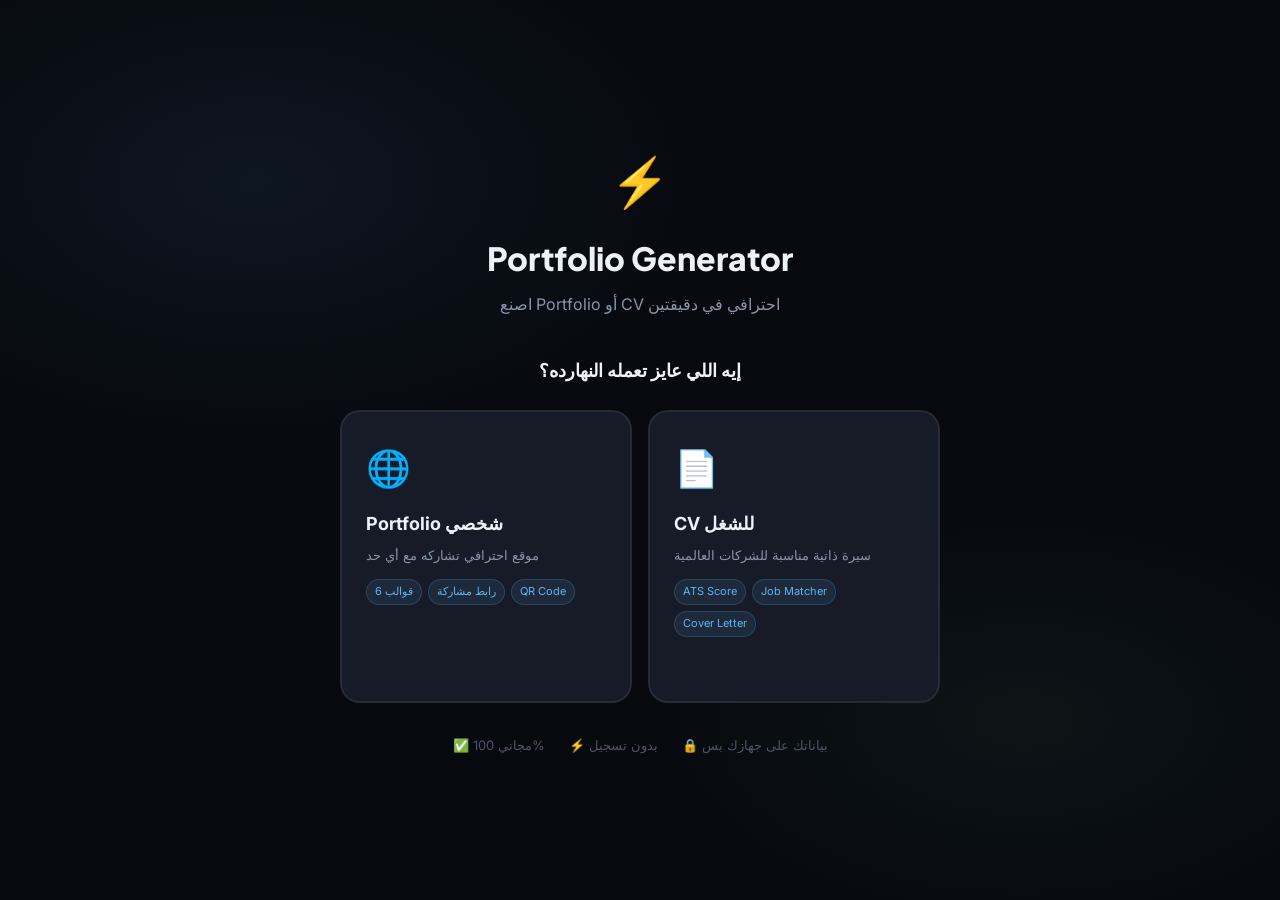
<file: index.html>
<!DOCTYPE html>
<html lang="en">
<head>
  <meta charset="UTF-8" />
  <meta name="viewport" content="width=device-width, initial-scale=1.0" />

  <!-- SEO -->
  <title>Portfolio Generator — اصنع Portfolio احترافي في دقيقتين</title>
  <meta name="description"
    content="أداة مجانية لإنشاء Portfolio و CV احترافي بالذكاء الاصطناعي. اختر من 6 قوالب، صدّر PDF، واحصل على ATS Score." />
  <meta name="keywords"
    content="portfolio generator, CV builder, resume, ذكاء اصطناعي, سيرة ذاتية" />
  <meta name="author" content="Portfolio Generator" />

  <!-- Open Graph (for WhatsApp / Facebook sharing) -->
  <meta property="og:title" content="Portfolio Generator" />
  <meta property="og:description" content="اصنع Portfolio احترافي في دقيقتين" />
  <meta property="og:type" content="website" />
  <meta property="og:url" content="https://yourusername.github.io/portfolio-generator" />
  <meta property="og:image" content="https://yourusername.github.io/portfolio-generator/preview.png" />

  <!-- Twitter Card -->
  <meta name="twitter:card" content="summary_large_image" />
  <meta name="twitter:title" content="Portfolio Generator" />
  <meta name="twitter:description" content="اصنع Portfolio احترافي في دقيقتين" />

  <!-- Favicon -->
  <link rel="icon" href="favicon.ico" />
  <link rel="apple-touch-icon" href="apple-touch-icon.png" />

  <!-- Fonts -->
  <link rel="preconnect" href="https://fonts.googleapis.com" />
  <link rel="preconnect" href="https://fonts.gstatic.com" crossorigin />
  <link href="https://fonts.googleapis.com/css2?family=Plus+Jakarta+Sans:wght@400;500;600;700;800&family=Inter:wght@300;400;500;700&family=Outfit:wght@300;400;600;800&family=Playfair+Display:wght@400;700;900&family=Syne:wght@400;700;800&family=Lora:ital,wght@0,400;0,700;1,400&family=JetBrains+Mono:wght@400;700&family=Lexend:wght@300;400;600&family=Montserrat:wght@300;400;700;900&family=Poppins:wght@300;400;600;800&display=swap" rel="stylesheet" />
  <link rel="stylesheet" href="style.css">
</head>
<body>

  <!-- App Loader -->
  <div id="appLoader" class="app-loader">
    <div class="loader-content">
      <div class="loader-spinner"></div>
      <p class="loader-text">جاري التحميل...</p>
    </div>
  </div>

  <!-- =================== ONBOARDING SCREEN =================== -->
  <div id="onboardingScreen" class="onboarding-screen" style="display:none">
    <div class="ob-bg-decoration"></div>
    <div class="ob-header">
      <div class="ob-logo">⚡</div>
      <h1 class="ob-title">Portfolio Generator</h1>
      <p class="ob-subtitle">اصنع Portfolio أو CV احترافي في دقيقتين</p>
    </div>
    <div class="ob-question">إيه اللي عايز تعمله النهارده؟</div>
    <div class="ob-cards">
      <div class="ob-card" onclick="startOnboarding('portfolio')">
        <div class="ob-card-icon">🌐</div>
        <div class="ob-card-title">Portfolio شخصي</div>
        <div class="ob-card-desc">موقع احترافي تشاركه مع أي حد</div>
        <div class="ob-card-tags"><span>6 قوالب</span><span>رابط مشاركة</span><span>QR Code</span></div>
        <div class="ob-card-arrow">ابدأ ←</div>
      </div>
      <div class="ob-card" onclick="startOnboarding('cv')">
        <div class="ob-card-icon">📄</div>
        <div class="ob-card-title">CV للشغل</div>
        <div class="ob-card-desc">سيرة ذاتية مناسبة للشركات العالمية</div>
        <div class="ob-card-tags"><span>ATS Score</span><span>Job Matcher</span><span>Cover Letter</span></div>
        <div class="ob-card-arrow">ابدأ ←</div>
      </div>
    </div>
    <div class="ob-proof">
      <span>✅ مجاني 100%</span>
      <span>⚡ بدون تسجيل</span>
      <span>🔒 بياناتك على جهازك بس</span>
    </div>
  </div>

  <!-- =================== MAIN APP =================== -->
  <div id="mainApp">

  <header class="app-header">
    <div class="header-content">
      <div class="header-logo">
        <h1><span>⚡</span> Portfolio Generator</h1>
        <p>Fill in your details. Pick a template. Download your portfolio.</p>
      </div>
      <button class="theme-toggle" id="themeToggle" onclick="toggleTheme()" aria-label="Toggle theme">
        <span class="theme-icon">🌙</span>
      </button>
    </div>
  </header>

  <!-- Progress Bar -->
  <div class="progress-bar-container" id="progressContainer">
    <div class="progress-bar-track">
      <div class="progress-bar-fill" id="progressFill"></div>
    </div>
    <span class="progress-text" id="progressText">0%</span>
  </div>

  <main class="app-container">
    <!-- =================== FORM COLUMN =================== -->
    <div class="form-column" id="formColumn">

      <!-- Shared Portfolio Banner -->
      <div id="sharedBanner" class="shared-banner hidden">
        <span>👀 You're viewing a shared Portfolio</span>
        <button type="button" onclick="window._clearSharedPortfolio()">Start Fresh</button>
      </div>

      <!-- Progress Wizard -->
      <div class="progress-wizard" id="progressWizard">
        <div class="steps-track"></div>
        <div class="step-info">
          <span id="stepTitle" class="step-title-text"></span>
          <span id="stepDesc" class="step-desc-text"></span>
        </div>
      </div>


      <!-- Profile Type Selector -->
      <div class="form-section">
        <div class="profile-type-selector">
          <div class="profile-type-label">أنا...</div>
          <div class="profile-types">
            <button class="profile-type-btn active" data-type="developer" onclick="setProfileType('developer')" type="button">💻 Developer</button>
            <button class="profile-type-btn" data-type="student" onclick="setProfileType('student')" type="button">🎓 طالب</button>
            <button class="profile-type-btn" data-type="designer" onclick="setProfileType('designer')" type="button">🎨 Designer</button>
            <button class="profile-type-btn" data-type="freelancer" onclick="setProfileType('freelancer')" type="button">🚀 Freelancer</button>
          </div>
          <div id="profileTips" class="profile-tips"><div class="profile-tip">💡 أضيفي GitHub Stats</div><div class="profile-tip">💡 اذكري الـ frameworks</div><div class="profile-tip">💡 أضيفي مشاريع Open Source</div></div>
        </div>
      </div>

      <!-- Section 1: Personal Info -->
      <div class="form-section" id="sectionPersonal">
        <div class="section-header" data-section="personal">
          <div class="section-icon">👤</div>
          <span class="section-title">Personal Info</span>
          <span class="section-header-toggle" aria-hidden="true">▼</span>
        </div>
        <div class="section-body" id="bodyPersonal">
          <div class="field">
            <label for="fullName">Full Name *</label>
            <input type="text" id="fullName" class="form-input" placeholder="e.g. Sarah Ahmed" required>
            <p class="error-message" id="errorName">Name is required.</p>
          </div>
          <div class="field">
            <label for="jobTitle">Job Title</label>
            <input type="text" id="jobTitle" class="form-input" placeholder="e.g. Frontend Developer">
          </div>
          <div class="field">
            <div class="bio-header">
              <label for="bio">Short Bio</label>
              <button type="button" class="btn-ai" id="aiBioBtn">
                <span class="ai-icon">✨</span>
                <span class="ai-text">Write with AI</span>
              </button>
            </div>
            <textarea id="bio" class="form-input" maxlength="300" placeholder="Tell the world about yourself…"></textarea>
            <div class="char-count"><span id="bioCount">0</span>/300</div>
          </div>
          <!-- Photo Upload -->
          <div class="field">
            <label>Profile Photo</label>
            <div class="photo-upload-area" id="photoUploadArea">
              <div class="upload-placeholder" id="uploadPlaceholder">
                <div class="upload-icon">
                  <svg viewBox="0 0 24 24" fill="none"><path d="M23 19a2 2 0 0 1-2 2H3a2 2 0 0 1-2-2V8a2 2 0 0 1 2-2h4l2-3h6l2 3h4a2 2 0 0 1 2 2z" stroke="currentColor" stroke-width="1.5" fill="none"/><circle cx="12" cy="13" r="4" stroke="currentColor" stroke-width="1.5" fill="none"/></svg>
                </div>
                <p class="upload-label">Drag your photo here</p>
                <p class="upload-sub">or click to choose</p>
                <span class="upload-hint">PNG, JPG up to 5MB</span>
              </div>
              <img id="photoPreviewImg" class="photo-preview-img hidden" alt="Profile photo preview" />
              <button class="remove-photo-btn hidden" id="removePhotoBtn" type="button" aria-label="Remove photo">✕</button>
              <input type="file" id="photoInput" accept="image/*" class="hidden" aria-label="Upload profile photo" title="Upload profile photo" />
            </div>
          </div>
          <div class="field">
            <label for="location">Location</label>
            <input type="text" id="location" class="form-input" placeholder="e.g. Cairo, Egypt">
          </div>
          <div class="field">
            <label for="email">Email *</label>
            <input type="email" id="email" class="form-input" placeholder="you@example.com">
            <p class="error-message" id="errorEmail">Please enter a valid email.</p>
          </div>
          <div class="field">
            <label for="phone">Phone</label>
            <input type="tel" id="phone" class="form-input" placeholder="+1 234 567 890">
          </div>
        </div>
      </div>

      <!-- Section 2: Skills -->
      <div class="form-section" id="sectionSkills">
        <div class="section-header" data-section="skills">
          <div class="section-icon">🛠️</div>
          <span class="section-title">Skills</span>
          <span class="section-header-toggle" aria-hidden="true">▼</span>
        </div>
        <div class="section-body" id="bodySkills">
          <div class="field" id="skillsField">
            <label>Add Skills (Enter or comma)</label>
            <div class="skills-input-wrapper" id="skillsWrapper">
              <input type="text" id="skillInput" placeholder="Type a skill…" aria-label="Skill input">
            </div>
            <p class="error-message" id="errorSkills">Please add at least one skill.</p>
          </div>
        </div>
      </div>

      <!-- Section 3: Education -->
      <div class="form-section" id="sectionEducation">
        <div class="section-header" data-section="education">
          <div class="section-icon">🎓</div>
          <span class="section-title">Education</span>
          <span class="section-header-toggle" aria-hidden="true">▼</span>
        </div>
        <div class="section-body" id="bodyEducation">
          <div id="educationContainer"></div>
          <button class="btn-add-block" id="addEduBtn" type="button">＋ Add Education</button>
        </div>
      </div>

      <!-- Section 4: Work Experience -->
      <div class="form-section" id="sectionExperience">
        <div class="section-header" data-section="experience">
          <div class="section-icon">💼</div>
          <span class="section-title">Experience</span>
          <span class="section-header-toggle" aria-hidden="true">▼</span>
        </div>
        <div class="section-body" id="bodyExperience">
          <div id="experienceContainer"></div>
          <button class="btn-add-block" id="addExpBtn" type="button">＋ Add Experience</button>
        </div>
      </div>

      <!-- Section 5: Projects -->
      <div class="form-section" id="sectionProjects">
        <div class="section-header" data-section="projects">
          <div class="section-icon">🚀</div>
          <span class="section-title">Projects</span>
          <span class="section-header-toggle" aria-hidden="true">▼</span>
        </div>
        <div class="section-body" id="bodyProjects">
          <div id="projectsContainer"></div>
          <button class="btn-add-block" id="addProjectBtn" type="button">＋ Add Project</button>
        </div>
      </div>

      <!-- Section 6: Languages -->
      <div class="form-section" id="sectionLanguages">
        <div class="section-header" data-section="languages">
          <div class="section-icon">🌍</div>
          <span class="section-title">Languages</span>
          <span class="section-header-toggle" aria-hidden="true">▼</span>
        </div>
        <div class="section-body" id="bodyLanguages">
          <div id="languagesContainer"></div>
          <button class="btn-add-block" id="addLangBtn" type="button">＋ Add Language</button>
        </div>
      </div>

      <!-- Section 7: Achievements -->
      <div class="form-section" id="sectionAchievements">
        <div class="section-header" data-section="achievements">
          <div class="section-icon">🏆</div>
          <span class="section-title">Achievements</span>
          <span class="section-header-toggle" aria-hidden="true">▼</span>
        </div>
        <div class="section-body" id="bodyAchievements">
          <div id="achievementsContainer"></div>
          <button class="btn-add-block" id="addAchBtn" type="button">＋ Add Achievement</button>
        </div>
      </div>

      <!-- Section 8: Social Links -->
      <div class="form-section" id="sectionSocial">
        <div class="section-header" data-section="social">
          <div class="section-icon">🔗</div>
          <span class="section-title">Social Links</span>
          <span class="section-header-toggle" aria-hidden="true">▼</span>
        </div>
        <div class="section-body" id="bodySocial">
          <div class="field">
            <label for="github">GitHub</label>
            <input type="url" id="github" class="form-input" placeholder="https://github.com/you">
            <div id="githubStatsPreview" class="hidden github-stats-preview"></div>
          </div>
          <div class="field">
            <label for="linkedin">LinkedIn</label>
            <input type="url" id="linkedin" class="form-input" placeholder="https://linkedin.com/in/you">
          </div>
          <div class="field">
            <label for="twitter">Twitter / X</label>
            <input type="url" id="twitter" class="form-input" placeholder="https://x.com/you">
          </div>
          <div class="field">
            <label for="website">Portfolio / Website</label>
            <input type="url" id="website" class="form-input" placeholder="https://yoursite.com">
          </div>
        </div>
      </div>

      <!-- Section 9: Customization -->
      <div class="form-section" id="sectionCustomize">
        <div class="section-header" data-section="customize">
          <div class="section-icon">🎨</div>
          <span class="section-title">Customization</span>
          <span class="section-header-toggle" aria-hidden="true">▼</span>
        </div>
        <div class="section-body" id="bodyCustomize">
          <!-- Output Type Selector -->
          <div class="output-type-selector" id="outputTypeSelector">
            <button class="output-btn active" data-type="portfolio" type="button">
              <span class="output-icon">🌐</span>
              <div><strong>Portfolio</strong><small>Professional website</small></div>
            </button>
            <button class="output-btn" data-type="cv" type="button">
              <span class="output-icon">📄</span>
              <div><strong>CV / Resume</strong><small>Print-ready document</small></div>
            </button>
          </div>
          <div class="field">
            <label>Template</label>
            <div class="template-grid" id="templateGrid"></div>
          </div>
          <div class="field">
            <label for="primaryColor">Accent Color</label>
            <div class="color-picker-row">
              <input type="color" id="primaryColor" value="#63B3ED">
              <span id="colorHex">#63B3ED</span>
            </div>
          </div>
          <div class="field">
            <label for="fontSelect">Font Family</label>
            <select id="fontSelect" class="form-input">
              <optgroup label="Modern Sans-Serif">
                <option value="Inter" selected>Inter</option>
                <option value="Plus Jakarta Sans">Plus Jakarta Sans</option>
                <option value="Outfit">Outfit</option>
                <option value="Poppins">Poppins</option>
                <option value="Lexend">Lexend</option>
                <option value="Montserrat">Montserrat</option>
              </optgroup>
              <optgroup label="Elegant Serif">
                <option value="Playfair Display">Playfair Display</option>
                <option value="Lora">Lora</option>
              </optgroup>
              <optgroup label="Creative & Bold">
                <option value="Syne">Syne</option>
              </optgroup>
              <optgroup label="Tech Mono">
                <option value="JetBrains Mono">JetBrains Mono</option>
              </optgroup>
            </select>
          </div>

          <!-- Advanced Typography -->
          <div class="typography-controls">
            <div class="typo-grid">
              <div class="field">
                <label for="fontSize">Font Size <span id="valFontSize">16</span>px</label>
                <input type="range" id="fontSize" min="12" max="24" value="16" class="form-range">
              </div>
              <div class="field">
                <label for="fontWeight">Weight <span id="valFontWeight">400</span></label>
                <input type="range" id="fontWeight" min="300" max="800" step="100" value="400" class="form-range">
              </div>
              <div class="field">
                <label for="lineHeight">Line Height <span id="valLineHeight">1.6</span></label>
                <input type="range" id="lineHeight" min="1" max="2.5" step="0.1" value="1.6" class="form-range">
              </div>
              <div class="field">
                <label for="letterSpacing">Spacing <span id="valLetterSpacing">0</span>px</label>
                <input type="range" id="letterSpacing" min="-2" max="10" step="0.5" value="0" class="form-range">
              </div>
            </div>
          </div>
          <!-- Language Toggle -->
          <div class="lang-toggle">
            <span class="lang-label">لغة الـ CV:</span>
            <div class="lang-buttons">
              <button class="lang-btn active" data-lang="ar" onclick="setLanguage('ar')" type="button">🇪🇬 عربي</button>
              <button class="lang-btn" data-lang="en" onclick="setLanguage('en')" type="button">🇺🇸 English</button>
            </div>
          </div>
        </div>
      </div>

      <!-- Step Navigation -->
      <div class="step-navigation" id="stepNavigation">
        <button class="step-nav-btn prev" id="prevBtn" onclick="goToPrevStep()" type="button">→ السابق</button>
        <div class="step-nav-center"><span id="stepCounter" class="step-counter"></span></div>
        <button class="step-nav-btn next" id="nextBtn" onclick="goToNextStep()" type="button">التالي ←</button>
      </div>

      <!-- Action Buttons -->
      <div class="actions-container">
        <button class="btn-generate" id="generateBtn" type="button">✨ Generate Portfolio</button>
        <div class="actions-row">
          <button class="btn-secondary hidden" id="downloadBtn" type="button">⬇ Download HTML</button>
          <button class="btn-secondary hidden" id="downloadPdfBtn" type="button">🖨 Print / PDF</button>
          <button class="btn-ghost" id="resetBtn" type="button">↺ Reset</button>
        </div>

        <!-- Export Panel -->
        <div class="export-panel">
          <div class="export-title">📤 تصدير</div>
          <div class="export-buttons">
            <button class="export-btn" onclick="exportHTML()" type="button"><span class="export-icon">🌐</span><span class="export-label">HTML</span><span class="export-sub">للنشر</span></button>
            <button class="export-btn" onclick="exportPDF()" type="button"><span class="export-icon">📄</span><span class="export-label">PDF</span><span class="export-sub">للطباعة</span></button>
            <button class="export-btn" onclick="exportJSON()" type="button"><span class="export-icon">{ }</span><span class="export-label">JSON</span><span class="export-sub">للتصدير</span></button>
            <button class="export-btn import-btn" onclick="triggerImportJSON()" type="button">
              <span class="export-icon">📦</span>
              <span class="export-label">Import</span>
              <span class="export-sub">من JSON</span>
            </button>
            <input type="file" id="jsonImportInput" accept=".json" class="hidden" onchange="handleJSONImport(event)" aria-label="Import portfolio JSON" />
            <button class="export-btn" onclick="exportTXT()" type="button"><span class="export-icon">📝</span><span class="export-label">TXT</span><span class="export-sub">للـ ATS</span></button>
          </div>
        </div>

        <!-- Share Box -->
        <div id="shareBox" class="share-box hidden">
          <span class="share-label">🔗 Portfolio Link</span>
          <div class="share-input-row">
            <input id="shareUrl" type="text" readonly class="share-url-input" aria-label="Shareable portfolio URL" />
            <button type="button" class="btn-copy" id="copyShareBtn">Copy</button>
          </div>
          <p class="share-note">Anyone with this link can view your portfolio directly</p>
          
          <!-- QR Code Section -->
          <div class="qr-section hidden" id="qrSection">
            <div class="qr-label">📱 QR Code للمشاركة السريعة</div>
            <div class="qr-container">
              <img id="qrCodeImg" class="qr-image" alt="QR Code" />
              <div class="qr-actions">
                <button class="qr-btn" onclick="downloadQRCode()" type="button">⬇️ تنزيل</button>
                <p class="qr-tip">اسكانه بالموبايل للوصول المباشر</p>
              </div>
            </div>
          </div>
        </div>

        <!-- Portfolio Score -->
        <div class="score-card" id="scoreCard">
          <div class="score-header">
            <span class="score-title">Portfolio Strength</span>
            <div class="score-value">
              <span id="scoreNumber">0</span>
              <span class="score-max">/100</span>
              <span id="scoreLabel" class="score-label">Beginner</span>
            </div>
          </div>
          <div class="score-bar-bg">
            <div id="scoreBar" class="score-bar-fill"></div>
          </div>
          <div id="scoreTips" class="score-tips"></div>
        </div>

        <!-- ATS Score Analyzer -->
        <button class="btn-ats" onclick="analyzeATS()" id="atsBtn" type="button">🤖 تحليل ATS Score</button>
        <div id="atsPanel" class="hidden"></div>

        <!-- JD Matcher -->
        <div class="jd-matcher-panel">
          <div class="jd-header" onclick="toggleJDMatcher()">
            <span>🎯 Job Description Matcher</span>
            <span class="jd-badge hidden" id="jdMatchBadge">0%</span>
            <span class="jd-arrow">▼</span>
          </div>
          <div id="jdMatcherBody" class="jd-body hidden">
            <textarea id="jobDescInput" class="jd-textarea" placeholder="الصق هنا الـ Job Description من LinkedIn أو أي موقع..."></textarea>
            <div class="jd-actions-group">
              <button class="btn-match" onclick="matchJobDescription()" type="button">🎯 تحليل التطابق</button>
              <button class="btn-coverletter" onclick="generateCoverLetter()" id="coverLetterBtn" type="button">💌 اكتب Cover Letter</button>
            </div>
            <div id="jdResults" class="hidden"></div>
            <div id="coverLetterPanel" class="hidden"></div>
          </div>
        </div>

        <!-- Interview Prep -->
        <button class="btn-interview" onclick="generateInterviewPrep()" id="interviewBtn" type="button">🎤 جهزني للـ Interview</button>
        <div id="interviewPanel" class="hidden"></div>

        <!-- AI Content Editor -->
        <div class="form-section ai-editor-section">
          <div class="section-header">
            <div class="section-icon">🤖</div>
            <h2 class="section-title">AI Content Assistant</h2>
          </div>
          <div class="field">
            <label for="aiPromptInput">اكتب التعديل اللي عايزه</label>
            <textarea id="aiPromptInput" class="ai-prompt-input" rows="3" placeholder="مثال: عدّل البايو ليكون أكثر احترافية... أو: أضف مهارات frontend..."></textarea>
          </div>
          <button class="btn-ai-edit" id="aiEditBtn" type="button" onclick="aiEditContent()">✨ نفّذ التعديل</button>
          <div id="aiResultPanel" class="hidden"></div>
          <p class="ai-note-small">💡 يعمل بأفضل شكل مع Claude API Key، وبدونه يقدم نصائح مجانية</p>
        </div>

        <!-- Version History -->
        <div class="version-panel" id="versionPanel">
          <div class="version-header" id="versionHeaderBtn">
            <span>🕐 Version History</span>
            <span id="versionCount" class="version-badge">0</span>
            <span class="version-arrow" id="versionArrow">▼</span>
          </div>
          <div id="versionList" class="version-list hidden"></div>
        </div>
      </div>

    </div>

    <!-- =================== PREVIEW COLUMN =================== -->
    <div class="preview-column" id="previewColumn">
      <div class="preview-label"><span class="dot"></span> Live Preview</div>
      <!-- Demo Banner -->
      <div id="demoBanner" class="demo-banner" style="display:none">
        <span>👀 هذا مثال توضيحي — ابدأ بكتابة اسمك لتري portfolio بتاعك!</span>
        <button onclick="hideDemoPreview(); document.getElementById('fullName').focus()">ابدأ الآن ←</button>
      </div>
      <div class="preview-frame-wrapper">
        <iframe id="previewFrame" title="Portfolio Preview" sandbox="allow-same-origin allow-scripts"></iframe>
      </div>
    </div>
  </main>

  <!-- Toast Container -->
  <div class="toast-container" id="toastContainer"></div>

  <!-- Mobile Tab Bar -->
  <nav class="mobile-tabs" id="mobileTabs">
    <button class="tab-btn active" data-tab="form" type="button">
      <svg viewBox="0 0 24 24"><path d="M11 4H4a2 2 0 0 0-2 2v14a2 2 0 0 0 2 2h14a2 2 0 0 0 2-2v-7"/><path d="M18.5 2.5a2.121 2.121 0 0 1 3 3L12 15l-4 1 1-4 9.5-9.5z"/></svg>
      <span>Edit</span>
    </button>
    <button class="tab-btn" data-tab="preview" type="button">
      <svg viewBox="0 0 24 24"><path d="M1 12s4-8 11-8 11 8 11 8-4 8-11 8-11-8-11-8z"/><circle cx="12" cy="12" r="3"/></svg>
      <span>Preview</span>
    </button>
    <button class="tab-btn" data-tab="download" type="button">
      <svg viewBox="0 0 24 24"><path d="M21 15v4a2 2 0 0 1-2 2H5a2 2 0 0 1-2-2v-4"/><polyline points="7 10 12 15 17 10"/><line x1="12" y1="15" x2="12" y2="3"/></svg>
      <span>Export</span>
    </button>
  </nav>

  </div><!-- /mainApp -->

  <!-- FAB - Floating Generate Button -->
  <div class="fab-container" id="fabContainer">
    <div class="fab-score-mini" id="fabScore">0%</div>
    <button class="fab-btn" onclick="document.getElementById('generateBtn').click()" type="button">
      <span class="fab-icon">✨</span>
      <span class="fab-text">Generate</span>
    </button>
  </div>

  <!-- Template scripts -->
  <script src="templates/modern.js"></script>
  <script src="templates/minimal.js"></script>
  <script src="templates/bold.js"></script>
  <script src="templates/aurora.js"></script>
  <script src="templates/terminal.js"></script>
  <script src="templates/magazine.js"></script>
  <script src="templates/cv-classic.js"></script>
  <script src="templates/cv-modern.js"></script>
  <script src="templates/cv-ats.js"></script>
  <script src="templates/cv-executive.js"></script>
  <script src="app.js"></script>
</body>
</html>
</file>
<file: style.css>
/* ================================================================
   Portfolio Generator — style.css
   Professional Steel Blue Design System
   ================================================================ */

@import url('https://fonts.googleapis.com/css2?family=Plus+Jakarta+Sans:wght@400;500;600;700;800&family=Inter:wght@300;400;500&family=JetBrains+Mono:wght@400;500&display=swap');

/* ---------- Design Tokens ---------- */
:root {
  --bg-primary:    #07090F;
  --bg-secondary:  #0D1117;
  --bg-card:       #161B27;
  --bg-hover:      #1C2333;
  --bg-input:      rgba(255,255,255,0.03);
  --border:        rgba(255,255,255,0.07);
  --border-hover:  rgba(255,255,255,0.14);
  --border-focus:  rgba(99,179,237,0.5);
  --accent:        #63B3ED;
  --accent-dim:    rgba(99,179,237,0.10);
  --accent-strong: #90CDF4;
  --accent-glow:   rgba(99,179,237,0.25);
  --text-primary:  #EDF2F7;
  --text-secondary:#8896A9;
  --text-muted:    #4A5568;
  --success:       #68D391;
  --warning:       #F6AD55;
  --danger:        #FC8181;
  --font-display:  'Plus Jakarta Sans', sans-serif;
  --font-body:     'Inter', sans-serif;
  --font-mono:     'JetBrains Mono', monospace;
  --radius:        12px;
  --radius-sm:     8px;
  --radius-xs:     4px;
  --radius-pill:   999px;
  --shadow:        0 4px 24px rgba(0,0,0,0.4);
  --shadow-glow:   0 0 24px var(--accent-glow);
  --transition:    all 0.25s cubic-bezier(0.4, 0, 0.2, 1);
}

[data-theme="light"] {
  --bg-primary:    #F7F9FC;
  --bg-secondary:  #EEF2F7;
  --bg-card:       #FFFFFF;
  --bg-hover:      #E8EDF5;
  --border:        rgba(0, 0, 0, 0.08);
  --border-focus:  rgba(37, 99, 235, 0.4);
  --accent:        #2563EB;
  --accent-dim:    rgba(37, 99, 235, 0.08);
  --accent-strong: #1D4ED8;
  --text-primary:  #0F172A;
  --text-secondary:#475569;
  --text-muted:    #94A3B8;
  --success:       #16A34A;
  --warning:       #D97706;
  --danger:        #DC2626;
}

/* ---------- Reset ---------- */
*,*::before,*::after { box-sizing: border-box; margin: 0; padding: 0; }
html { scroll-behavior: smooth; }

body {
  font-family: var(--font-body);
  background: var(--bg-primary);
  color: var(--text-primary);
  line-height: 1.6;
  min-height: 100vh;
  -webkit-font-smoothing: antialiased;
  -moz-osx-font-smoothing: grayscale;
  background-image:
    radial-gradient(ellipse 70% 40% at 15% 0%, rgba(99,179,237,0.05) 0%, transparent 55%),
    radial-gradient(ellipse 50% 30% at 85% 100%, rgba(104,211,145,0.04) 0%, transparent 55%);
}

/* ---------- Header ---------- */
.app-header {
  position: relative; z-index: 10;
  text-align: center; padding: 32px 20px 8px;
}
.app-header h1 {
  font-family: var(--font-display);
  font-size: 1.5rem; font-weight: 800;
  letter-spacing: -0.5px; color: var(--text-primary);
}
.app-header h1 span { color: var(--accent); }
.app-header p {
  color: var(--text-secondary);
  font-size: 0.85rem; margin-top: 4px; font-weight: 300;
}

/* ---------- Progress Bar ---------- */
.progress-bar-container {
  position: sticky; top: 0; z-index: 100;
  padding: 12px 24px; max-width: 1440px;
  margin: 0 auto; display: flex;
  align-items: center; gap: 12px;
  background: rgba(7,9,15,0.85);
  -webkit-backdrop-filter: blur(12px);
  backdrop-filter: blur(12px);
}
.progress-bar-track {
  flex: 1; height: 4px;
  background: var(--border);
  border-radius: var(--radius-pill); overflow: hidden;
}
.progress-bar-fill {
  height: 100%; border-radius: var(--radius-pill);
  background: var(--accent);
  transition: width 0.5s cubic-bezier(.4,0,.2,1);
  box-shadow: 0 0 12px var(--accent-glow);
}
.progress-text {
  font-size: 0.7rem; font-weight: 600;
  color: var(--text-muted); min-width: 70px;
  text-align: right; font-family: var(--font-body);
}

/* ---------- Layout ---------- */
.app-container {
  position: relative; z-index: 1;
  display: flex; gap: 28px;
  max-width: 1440px; margin: 0 auto;
  padding: 12px 24px 40px;
}
.form-column {
  width: 38%; flex-shrink: 0;
  display: flex; flex-direction: column; gap: 16px;
}
.preview-column {
  flex: 1; position: sticky;
  top: 48px; min-height: calc(100vh - 80px);
  display: flex; flex-direction: column;
}
.preview-label {
  font-family: var(--font-display);
  font-size: 0.7rem; font-weight: 700;
  text-transform: uppercase; letter-spacing: 2px;
  color: var(--text-muted); margin-bottom: 10px;
  display: flex; align-items: center; gap: 8px;
}
.preview-label .dot {
  width: 6px; height: 6px; border-radius: 50%;
  background: var(--accent);
  animation: pulse-dot 2s ease infinite;
}
@keyframes pulse-dot { 0%,100%{opacity:1} 50%{opacity:0.3} }
.preview-frame-wrapper {
  flex: 1; border-radius: var(--radius);
  overflow: hidden; border: 1px solid var(--border);
  background: #fff; box-shadow: var(--shadow); position: relative;
}
.preview-frame-wrapper iframe {
  width: 100%; height: 100%; border: none; display: block;
  transition: opacity 0.2s ease, transform 0.2s ease;
}

/* ---------- Form Sections ---------- */
.form-section {
  background: var(--bg-card);
  border: 1px solid var(--border);
  border-radius: var(--radius);
  padding: 24px;
  transition: border-color var(--transition);
  animation: fadeUp 0.5s ease both;
}
.form-section:hover { border-color: var(--border-hover); }
.form-section:nth-child(1) { animation-delay: 0.05s; }
.form-section:nth-child(2) { animation-delay: 0.10s; }
.form-section:nth-child(3) { animation-delay: 0.15s; }
.form-section:nth-child(4) { animation-delay: 0.20s; }
.form-section:nth-child(5) { animation-delay: 0.25s; }
.form-section:nth-child(6) { animation-delay: 0.30s; }
.form-section:nth-child(7) { animation-delay: 0.35s; }
.form-section:nth-child(8) { animation-delay: 0.40s; }
.form-section:nth-child(9) { animation-delay: 0.45s; }
@keyframes fadeUp {
  from { opacity: 0; transform: translateY(24px); }
  to   { opacity: 1; transform: translateY(0); }
}
.section-header {
  display: flex; align-items: center; gap: 10px;
  margin-bottom: 20px; cursor: default;
}
.section-icon {
  width: 34px; height: 34px;
  border-radius: var(--radius-sm);
  background: var(--accent-dim);
  display: flex; align-items: center; justify-content: center;
  font-size: 1rem;
}
.section-title {
  font-family: var(--font-display);
  font-size: 0.95rem; font-weight: 700; letter-spacing: -0.2px;
}
.section-header-toggle {
  display: none; margin-left: auto;
  font-size: 0.7rem; color: var(--text-muted);
  transition: transform 0.25s;
}

/* ---------- Form Inputs ---------- */
.field { margin-bottom: 16px; }
.field:last-child { margin-bottom: 0; }
.field label {
  display: block; font-size: 0.72rem; font-weight: 600;
  color: var(--text-secondary); margin-bottom: 6px;
  text-transform: uppercase; letter-spacing: 0.8px;
  font-family: var(--font-body);
}
.form-input,
.field input[type="text"],
.field input[type="email"],
.field input[type="url"],
.field input[type="tel"],
.field textarea,
.field select {
  width: 100%; padding: 11px 14px;
  font-family: var(--font-body); font-size: 0.88rem;
  color: var(--text-primary); background: var(--bg-input);
  border: 1.5px solid var(--border);
  border-radius: var(--radius-sm); outline: none;
  transition: border-color 0.25s, box-shadow 0.25s, background 0.25s;
}
.field input::placeholder, .field textarea::placeholder { color: var(--text-muted); }
.field input:hover, .field textarea:hover, .field select:hover {
  border-color: var(--border-hover); background: rgba(255,255,255,0.05);
}
.form-input:focus, .field input:focus, .field textarea:focus, .field select:focus {
  border-color: var(--accent);
  box-shadow: 0 0 0 3px var(--accent-dim);
  outline: none; background: rgba(255,255,255,0.05);
}
.field textarea { resize: vertical; min-height: 80px; }
.field .char-count {
  text-align: right; font-size: 0.7rem;
  color: var(--text-muted); margin-top: 4px; transition: color 0.2s;
}
.field .char-count.near-limit { color: var(--danger); }
.field .error-message {
  color: var(--danger); font-size: 0.75rem;
  margin-top: 5px; display: none;
}
.field.has-error .error-message { display: block; }
.field.has-error input, .field.has-error textarea {
  border-color: var(--danger);
  box-shadow: 0 0 0 3px rgba(252,129,129,0.12);
}
.github-stats-preview { margin-top: 8px; }
.field input[type="color"] {
  width: 44px; height: 36px; padding: 2px;
  border: 2px solid var(--border);
  border-radius: var(--radius-sm); cursor: pointer;
  background: transparent; transition: border-color 0.2s;
}
.field input[type="color"]:hover { border-color: var(--accent); }
.color-picker-row { display: flex; align-items: center; gap: 12px; }
.color-picker-row span {
  font-size: 0.8rem; color: var(--text-secondary);
  font-family: var(--font-mono);
}
.field select {
  cursor: pointer; appearance: none;
  background-image: url("data:image/svg+xml,%3Csvg xmlns='http://www.w3.org/2000/svg' width='12' height='12' fill='%238896A9' viewBox='0 0 16 16'%3E%3Cpath d='M1.646 4.646a.5.5 0 0 1 .708 0L8 10.293l5.646-5.647a.5.5 0 0 1 .708.708l-6 6a.5.5 0 0 1-.708 0l-6-6a.5.5 0 0 1 0-.708z'/%3E%3C/svg%3E");
  background-repeat: no-repeat;
  background-position: right 14px center; padding-right: 36px;
}

/* ---------- Photo Upload ---------- */
.photo-upload-area {
  border: 2px dashed var(--border); border-radius: var(--radius);
  padding: 32px; text-align: center; cursor: pointer;
  transition: var(--transition); position: relative;
  background: var(--bg-card); display: flex;
  flex-direction: column; align-items: center;
  justify-content: center; min-height: 160px;
}
.photo-upload-area:hover, .photo-upload-area.drag-over {
  border-color: var(--accent); background: var(--accent-dim);
}
.upload-placeholder { display: flex; flex-direction: column; align-items: center; gap: 8px; }
.upload-icon {
  width: 48px; height: 48px; border-radius: 50%;
  background: var(--accent-dim); display: flex;
  align-items: center; justify-content: center; margin-bottom: 4px;
}
.upload-icon svg { width: 22px; height: 22px; fill: var(--accent); }
.upload-label { font-family: var(--font-display); font-weight: 700; font-size: 0.9rem; color: var(--text-primary); }
.upload-sub { font-size: 0.78rem; color: var(--text-secondary); }
.upload-hint { font-size: 0.68rem; color: var(--text-muted); margin-top: 4px; }
.photo-preview-img {
  width: 120px; height: 120px; border-radius: 50%;
  object-fit: cover; border: 3px solid var(--accent);
  display: block; margin: 0 auto; box-shadow: 0 0 24px var(--accent-glow);
}
.remove-photo-btn {
  position: absolute; top: 8px; right: 8px;
  background: var(--danger); color: white; border: none;
  border-radius: 50%; width: 28px; height: 28px;
  cursor: pointer; font-size: 12px; display: flex;
  align-items: center; justify-content: center;
  transition: var(--transition); z-index: 2;
}
.remove-photo-btn:hover { transform: scale(1.1); }

/* ---------- Skills Tags ---------- */
.skills-input-wrapper {
  display: flex; flex-wrap: wrap; gap: 8px;
  padding: 8px 10px; background: var(--bg-input);
  border: 1.5px solid var(--border);
  border-radius: var(--radius-sm);
  transition: border-color 0.25s, box-shadow 0.25s;
  cursor: text; min-height: 46px; align-items: center;
}
.skills-input-wrapper:focus-within {
  border-color: var(--accent);
  box-shadow: 0 0 0 3px var(--accent-dim);
}
.skills-input-wrapper input {
  flex: 1; min-width: 100px; border: none; outline: none;
  background: transparent; font-family: var(--font-body);
  font-size: 0.86rem; color: var(--text-primary); padding: 4px 2px;
}
.skills-input-wrapper input::placeholder { color: var(--text-muted); }
.skill-tag {
  display: inline-flex; align-items: center; gap: 6px;
  padding: 4px 10px 4px 12px;
  background: var(--accent-dim); color: var(--accent);
  border-radius: var(--radius-pill); font-size: 0.78rem;
  font-weight: 600; animation: tagPop 0.2s cubic-bezier(0.34, 1.56, 0.64, 1);
}
@keyframes tagPop { from{opacity:0;transform:scale(0.7)} to{opacity:1;transform:scale(1)} }
.skill-tag .remove-tag {
  width: 18px; height: 18px; border-radius: 50%;
  border: none; background: rgba(99,179,237,0.15);
  color: var(--accent); font-size: 0.72rem; cursor: pointer;
  display: flex; align-items: center; justify-content: center;
  transition: background 0.2s; line-height: 1;
}
.skill-tag .remove-tag:hover { background: var(--accent); color: var(--bg-primary); }

/* ---------- Repeatable Blocks ---------- */
.project-block {
  background: rgba(255,255,255,0.02);
  border: 1px solid var(--border);
  border-radius: var(--radius-sm);
  padding: 16px; margin-bottom: 12px; animation: fadeUp 0.3s ease;
}
.project-block-header {
  display: flex; justify-content: space-between;
  align-items: center; margin-bottom: 12px;
}
.project-block-header span {
  font-size: 0.78rem; font-weight: 700;
  color: var(--text-secondary); font-family: var(--font-display);
}
.btn-remove-project {
  background: none; border: 1px solid rgba(252,129,129,0.25);
  color: var(--danger); font-size: 0.7rem; font-weight: 600;
  padding: 4px 10px; border-radius: var(--radius-sm);
  cursor: pointer; transition: var(--transition); font-family: var(--font-body);
}
.btn-remove-project:hover { background: rgba(252,129,129,0.1); border-color: var(--danger); }
.btn-add-block {
  display: flex; align-items: center; gap: 6px; margin-top: 4px;
  background: none; border: 1.5px dashed var(--border-hover);
  color: var(--text-secondary); padding: 10px 16px;
  border-radius: var(--radius-sm); font-family: var(--font-body);
  font-size: 0.8rem; font-weight: 600; cursor: pointer;
  width: 100%; justify-content: center; transition: var(--transition);
}
.btn-add-block:hover { border-color: var(--accent); color: var(--accent); background: var(--accent-dim); }
.lang-row { display: flex; gap: 10px; align-items: flex-end; margin-bottom: 12px; animation: fadeUp 0.3s ease; }
.lang-row .field { flex: 1; margin-bottom: 0; }
.lang-row .btn-remove-project { align-self: center; margin-top: 20px; }
.achievement-block {
  background: rgba(255,255,255,0.02);
  border: 1px solid var(--border);
  border-radius: var(--radius-sm);
  padding: 14px; margin-bottom: 10px; animation: fadeUp 0.3s ease;
}
.achievement-block .field { margin-bottom: 10px; }

/* ---------- Output Type Selector ---------- */
.output-type-selector {
  display: grid; grid-template-columns: 1fr 1fr;
  gap: 10px; margin-bottom: 20px;
}
.output-btn {
  display: flex; align-items: center; gap: 12px;
  padding: 14px 16px; background: var(--bg-card);
  border: 2px solid var(--border); border-radius: var(--radius);
  cursor: pointer; transition: var(--transition);
  text-align: left; color: var(--text-primary);
  font-family: var(--font-body);
}
.output-btn strong { display: block; font-size: 14px; font-family: var(--font-display); }
.output-btn small { display: block; font-size: 11px; color: var(--text-secondary); }
.output-btn.active { border-color: var(--accent); background: var(--accent-dim); }
.output-btn:hover:not(.active) { border-color: var(--border-focus); }
.output-icon { font-size: 24px; }

/* ---------- Template Selector ---------- */
.template-grid {
  display: grid; grid-template-columns: repeat(3, 1fr); gap: 12px;
}
.template-card {
  position: relative; border: 2px solid var(--border);
  border-radius: var(--radius-sm); padding: 0;
  text-align: center; cursor: pointer;
  transition: var(--transition); background: var(--bg-input); overflow: hidden;
}
.template-card:hover { border-color: var(--border-hover); transform: translateY(-2px); }
.template-card.active { border-color: var(--accent); box-shadow: var(--shadow-glow); }
.template-card.active::after {
  content: '✓'; position: absolute; top: 6px; right: 8px;
  width: 20px; height: 20px; background: var(--accent);
  color: var(--bg-primary); border-radius: 50%;
  font-size: 0.65rem; display: flex; align-items: center;
  justify-content: center; font-weight: 800; z-index: 2;
}
.template-thumbnail { width: 100%; height: 80px; position: relative; }
.midnight-thumb { background: linear-gradient(135deg, #050810 40%, #141925); }
.midnight-thumb::after {
  content: ''; position: absolute;
  bottom: 10px; left: 12px; right: 12px;
  height: 4px; border-radius: 2px;
  background: var(--accent); opacity: 0.5;
}
.paper-thumb { background: #FAFAF8; }
.paper-thumb::after {
  content: ''; position: absolute;
  top: 14px; left: 14px; width: 45%; height: 3px;
  background: #222; border-radius: 2px;
}
.neon-thumb { background: #0A0A0A; }
.neon-thumb::after {
  content: ''; position: absolute;
  bottom: 12px; left: 50%; transform: translateX(-50%);
  width: 48%; height: 6px; border-radius: 3px;
  background: var(--accent); box-shadow: 0 0 12px var(--accent-glow);
}
.aurora-thumb { background: linear-gradient(135deg, #667eea 0%, #764ba2 50%, #11998e 100%); }
.aurora-thumb::after {
  content: ''; position: absolute; inset: 0;
  background: radial-gradient(ellipse at 30% 50%, rgba(255,255,255,0.2), transparent 60%);
}
.terminal-thumb { background: #0C0C0C; }
.terminal-thumb::after {
  content: '> _'; position: absolute;
  top: 50%; left: 16px; transform: translateY(-50%);
  color: #00FF41; font-family: var(--font-mono);
  font-size: 0.9rem; font-weight: 500;
}
.magazine-thumb { background: #FEFEFE; }
.magazine-thumb::after {
  content: 'Aa'; position: absolute;
  top: 50%; left: 50%; transform: translate(-50%,-50%);
  font-size: 1.8rem; font-weight: 900; color: transparent;
  -webkit-text-stroke: 1.5px #222; font-family: var(--font-display);
}
.cv-classic-thumb { background: #fff; }
.cv-classic-thumb::after {
  content: ''; position: absolute;
  top: 12px; left: 14px; right: 14px;
  height: 2px; background: #333; border-radius: 1px;
}
.cv-modern-thumb { background: linear-gradient(90deg, #1a202c 40%, #fff 40%); }
.template-info { padding: 10px 8px; }
.template-name {
  display: block; font-family: var(--font-display);
  font-weight: 700; font-size: 0.78rem; color: var(--text-primary);
}
.template-badge, .template-tag {
  display: inline-block; font-size: 0.62rem;
  color: var(--text-muted); text-transform: uppercase;
  letter-spacing: 1px; margin-top: 2px;
}

/* ---------- Buttons ---------- */
.btn-generate {
  position: relative; overflow: hidden;
  background: var(--accent); color: var(--bg-primary);
  font-family: var(--font-display); font-weight: 700;
  font-size: 0.95rem; padding: 15px 32px;
  border: none; border-radius: var(--radius-sm);
  cursor: pointer; width: 100%;
  transition: var(--transition); letter-spacing: -0.2px;
}
.btn-generate::after {
  content: ''; position: absolute; inset: 0;
  background: white; opacity: 0; transition: opacity 0.2s;
}
.btn-generate:hover::after { opacity: 0.12; }
.btn-generate:active { transform: scale(0.98); }
.btn-generate.loading { pointer-events: none; opacity: 0.7; }
.btn-secondary {
  background: transparent; color: var(--accent);
  border: 1.5px solid var(--accent);
  font-family: var(--font-display); font-weight: 700;
  font-size: 0.85rem; padding: 12px 24px;
  border-radius: var(--radius-sm); cursor: pointer;
  transition: var(--transition);
}
.btn-secondary:hover { background: var(--accent-dim); }
.btn-ghost {
  background: transparent; color: var(--text-muted);
  border: 1.5px solid var(--border);
  font-family: var(--font-body); font-weight: 600;
  font-size: 0.82rem; padding: 12px 24px;
  border-radius: var(--radius-sm); cursor: pointer;
  transition: var(--transition);
}
.btn-ghost:hover { color: var(--text-secondary); border-color: var(--border-hover); }
.actions-row { display: flex; gap: 10px; margin-top: 10px; }
.actions-row button { flex: 1; }
.actions-container { padding: 0; }
.hidden { display: none !important; }

/* ---------- Toast System ---------- */
.toast-container {
  position: fixed; bottom: 24px; right: 24px; z-index: 9999;
  display: flex; flex-direction: column; gap: 8px;
}
.toast {
  background: var(--bg-card); border: 1px solid var(--border);
  border-left: 3px solid var(--accent);
  padding: 12px 20px; border-radius: var(--radius-sm);
  transform: translateX(120%);
  transition: transform 0.3s cubic-bezier(0.4,0,0.2,1);
  display: flex; align-items: center; gap: 10px;
  color: var(--text-primary); font-size: 0.85rem;
  font-family: var(--font-body); box-shadow: var(--shadow);
  min-width: 260px;
}
.toast.show { transform: translateX(0); }
.toast-error { border-left-color: var(--danger); }
.toast-icon { font-size: 1.1rem; }

/* ---------- AI Bio Button ---------- */
.bio-header { display: flex; justify-content: space-between; align-items: center; margin-bottom: 6px; }
.bio-header label { margin-bottom: 0; }
.btn-ai {
  display: flex; align-items: center; gap: 6px;
  padding: 5px 14px;
  background: linear-gradient(135deg, #667eea, #63B3ED);
  border: none; border-radius: 20px; color: white;
  font-size: 0.75rem; font-weight: 600; cursor: pointer;
  transition: all 0.25s ease; font-family: var(--font-body);
}
.btn-ai:hover { transform: translateY(-1px); opacity: 0.9; }
.btn-ai.loading .ai-icon { animation: spin 1s linear infinite; display: inline-block; }
@keyframes spin { to { transform: rotate(360deg); } }

/* ---------- Portfolio Score ---------- */
.score-card {
  background: var(--bg-card); border: 1px solid var(--border);
  border-radius: var(--radius); padding: 16px; margin-top: 12px;
}
.score-header { display: flex; justify-content: space-between; align-items: center; margin-bottom: 10px; }
.score-title { color: var(--text-secondary); font-size: 0.78rem; font-family: var(--font-body); }
.score-value { display: flex; align-items: baseline; gap: 4px; }
#scoreNumber { font-family: var(--font-display); font-size: 1.8rem; font-weight: 800; color: var(--text-primary); }
.score-max { color: var(--text-secondary); font-size: 0.78rem; }
.score-label { font-size: 0.72rem; font-weight: 600; margin-left: 8px; }
.score-bar-bg {
  height: 6px; background: rgba(255,255,255,0.06);
  border-radius: var(--radius-pill); overflow: hidden; margin-bottom: 12px;
}
.score-bar-fill {
  height: 100%; border-radius: var(--radius-pill);
  transition: width 0.5s cubic-bezier(0.4,0,0.2,1), background 0.3s;
  width: 0%;
}
.score-tips { display: flex; flex-direction: column; gap: 6px; }
.score-tip {
  display: flex; align-items: center; gap: 8px;
  font-size: 0.72rem; color: var(--text-secondary);
  background: rgba(255,255,255,0.03);
  padding: 6px 10px; border-radius: var(--radius-sm);
  font-family: var(--font-body); cursor: pointer;
  border: 1px solid transparent;
  transition: var(--transition);
}
.score-tip:hover { background: var(--accent-dim); border-color: var(--accent); }
.score-tip:hover .tip-arrow { opacity: 1; color: var(--accent); }
.tip-icon { font-size: 0.85rem; }
.tip-arrow { opacity: 0; transition: opacity 0.2s; font-size: 12px; margin-left: auto; }

/* ---------- Version History ---------- */
.version-panel {
  background: var(--bg-card); border: 1px solid var(--border);
  border-radius: var(--radius); overflow: hidden; margin-top: 12px;
}
.version-header {
  display: flex; align-items: center; gap: 8px;
  padding: 12px 16px; cursor: pointer;
  -webkit-user-select: none; user-select: none;
  color: var(--text-secondary); font-size: 0.82rem;
  font-family: var(--font-body); transition: background 0.2s;
}
.version-header:hover { background: rgba(255,255,255,0.03); }
.version-badge {
  background: var(--accent); color: var(--bg-primary);
  border-radius: var(--radius-pill); padding: 1px 8px;
  font-size: 0.68rem; font-weight: 700; margin-left: auto;
}
.version-arrow { font-size: 0.6rem; color: var(--text-muted); transition: transform 0.2s; }
.version-arrow.open { transform: rotate(180deg); }
.version-list { border-top: 1px solid var(--border); }
.version-list.hidden { display: none; }
.version-item {
  display: flex; justify-content: space-between; align-items: center;
  padding: 10px 16px; border-bottom: 1px solid var(--border);
  transition: background 0.2s;
}
.version-item:hover { background: rgba(255,255,255,0.02); }
.version-item:last-child { border-bottom: none; }
.version-info { display: flex; flex-direction: column; gap: 1px; }
.version-name { font-size: 0.78rem; color: var(--text-primary); font-weight: 500; }
.version-time { font-size: 0.68rem; color: var(--text-muted); }
.version-actions { display: flex; gap: 6px; }
.btn-restore {
  padding: 4px 10px; background: var(--accent-dim);
  border: 1px solid var(--accent); color: var(--accent);
  border-radius: 6px; font-size: 0.7rem; font-weight: 600;
  cursor: pointer; transition: var(--transition); font-family: var(--font-body);
}
.btn-restore:hover { background: var(--accent); color: var(--bg-primary); }
.btn-delete-v {
  padding: 4px 8px; background: transparent;
  border: 1px solid rgba(252,129,129,0.3); color: var(--danger);
  border-radius: 6px; font-size: 0.7rem; cursor: pointer;
  font-family: var(--font-body); transition: var(--transition);
}
.btn-delete-v:hover { background: rgba(252,129,129,0.1); border-color: var(--danger); }
.no-versions { color: var(--text-muted); font-size: 0.75rem; padding: 14px 16px; text-align: center; }

/* ---------- Share Box ---------- */
.share-box {
  background: var(--bg-card); border: 1px solid var(--accent);
  border-radius: var(--radius); padding: 16px; margin-top: 12px;
  flex-direction: column; gap: 10px; display: flex;
}
.share-label { font-size: 0.82rem; font-weight: 600; color: var(--accent); font-family: var(--font-display); }
.share-input-row { display: flex; gap: 8px; }
.share-url-input {
  flex: 1; background: var(--bg-secondary);
  border: 1px solid var(--border); border-radius: var(--radius-sm);
  padding: 8px 12px; color: var(--text-secondary);
  font-size: 0.72rem; overflow: hidden; text-overflow: ellipsis;
  font-family: var(--font-body);
}
.btn-copy {
  padding: 8px 16px; background: var(--accent);
  color: var(--bg-primary); border: none;
  border-radius: var(--radius-sm); font-weight: 700;
  font-size: 0.78rem; cursor: pointer; white-space: nowrap;
  transition: var(--transition); font-family: var(--font-display);
}
.btn-copy:hover { opacity: 0.85; }
.share-note { font-size: 0.68rem; color: var(--text-muted); margin: 0; }

/* ---------- Shared Banner ---------- */
.shared-banner {
  background: var(--accent-dim); border: 1px solid var(--accent);
  border-radius: var(--radius-sm); padding: 10px 16px;
  display: flex; justify-content: space-between; align-items: center;
  font-size: 0.8rem; color: var(--accent); font-family: var(--font-body);
}
.shared-banner button {
  background: var(--accent); color: var(--bg-primary);
  border: none; border-radius: var(--radius-sm);
  padding: 4px 12px; font-weight: 700; font-size: 0.72rem;
  cursor: pointer; font-family: var(--font-body);
}

/* ---------- Mobile Tab Bar ---------- */
.mobile-tabs { display: none; }
.mobile-preview-toggle { display: none; }

/* ---------- Responsive ---------- */
@media (max-width: 768px) {
  .app-container { flex-direction: column; padding: 8px 12px 80px; gap: 14px; }
  .form-column { width: 100%; }
  .preview-column { position: relative; top: 0; height: 60vh; min-height: 400px; }
  .preview-column.tab-hidden { display: none; }
  .form-column.tab-hidden { display: none; }
  .mobile-tabs {
    position: fixed; bottom: 0; left: 0; right: 0;
    background: var(--bg-secondary);
    border-top: 1px solid var(--border);
    display: flex; padding: 8px 0 env(safe-area-inset-bottom, 8px); z-index: 100;
  }
  .tab-btn {
    flex: 1; display: flex; flex-direction: column; align-items: center;
    gap: 4px; color: var(--text-secondary); border: none; background: none;
    font-size: 10px; font-family: var(--font-body); font-weight: 600;
    padding: 8px; cursor: pointer; transition: color 0.2s;
  }
  .tab-btn svg { width: 20px; height: 20px; fill: currentColor; }
  .tab-btn.active { color: var(--accent); }
  .section-header { cursor: pointer; -webkit-user-select: none; user-select: none; }
  .section-header-toggle { display: block; }
  .section-header-toggle.collapsed { transform: rotate(-90deg); }
  .form-section .section-body.collapsed { display: none; }
  .template-grid { grid-template-columns: 1fr 1fr; }
  .output-type-selector { grid-template-columns: 1fr; }
  .actions-row { flex-direction: column; }
  .toast-container { bottom: 72px; right: 12px; left: 12px; }
  .toast { min-width: auto; }
}

/* ---------- Scrollbar ---------- */
::-webkit-scrollbar { width: 5px; }
::-webkit-scrollbar-track { background: transparent; }
::-webkit-scrollbar-thumb { background: rgba(255,255,255,0.08); border-radius: 3px; }
::-webkit-scrollbar-thumb:hover { background: rgba(255,255,255,0.15); }

/* ---------- Focus Visible ---------- */
:focus-visible { outline: 2px solid var(--accent); outline-offset: 2px; }
input:focus-visible, textarea:focus-visible, select:focus-visible { outline: none; }

/* ═══════════════════════════════════════════
   Profile Type Selector
   ═══════════════════════════════════════════ */
.profile-type-selector { padding: 8px 0; }
.profile-type-label { font-size: 13px; color: var(--text-secondary); margin-bottom: 8px; font-weight: 600; }
.profile-types { display: flex; gap: 6px; flex-wrap: wrap; }
.profile-type-btn {
  padding: 7px 14px; border-radius: 99px; border: 1px solid var(--border);
  background: transparent; color: var(--text-secondary); font-size: 12px;
  cursor: pointer; transition: var(--transition);
}
.profile-type-btn.active {
  background: var(--accent-dim); border-color: var(--accent);
  color: var(--accent); font-weight: 600;
}
.profile-type-btn:hover { border-color: var(--accent); }
.profile-tips { margin-top: 10px; }
.profile-tip {
  font-size: 11px; color: var(--text-secondary); padding: 5px 0;
  border-bottom: 1px solid var(--border);
}
.profile-tip:last-child { border-bottom: none; }

/* ═══════════════════════════════════════════
   Language Toggle
   ═══════════════════════════════════════════ */
.lang-toggle { display: flex; align-items: center; gap: 10px; padding: 12px 0; }
.lang-label { font-size: 13px; color: var(--text-secondary); }
.lang-buttons { display: flex; gap: 6px; }
.lang-btn {
  padding: 6px 14px; border-radius: 99px; border: 1px solid var(--border);
  background: transparent; color: var(--text-secondary); font-size: 13px;
  cursor: pointer; transition: var(--transition);
}
.lang-btn.active {
  background: var(--accent-dim); border-color: var(--accent);
  color: var(--accent); font-weight: 600;
}

/* ═══════════════════════════════════════════
   Export Panel
   ═══════════════════════════════════════════ */
.export-panel {
  background: var(--bg-card); border: 1px solid var(--border);
  border-radius: var(--radius); padding: 16px; margin-top: 12px;
}
.export-title { font-size: 13px; font-weight: 600; color: var(--text-secondary); margin-bottom: 12px; }
.export-buttons { display: grid; grid-template-columns: repeat(4, 1fr); gap: 8px; }
.export-btn {
  display: flex; flex-direction: column; align-items: center; gap: 4px;
  padding: 12px 8px; background: var(--bg-secondary); border: 1px solid var(--border);
  border-radius: var(--radius-sm); cursor: pointer; transition: var(--transition); color: var(--text-primary);
}
.export-btn:hover { border-color: var(--accent); background: var(--accent-dim); }
.export-icon { font-size: 20px; }
.export-label { font-size: 13px; font-weight: 600; }
.export-sub { font-size: 10px; color: var(--text-secondary); }

/* ═══════════════════════════════════════════
   ATS Score Analyzer
   ═══════════════════════════════════════════ */
.btn-ats {
  width: 100%; padding: 12px; background: linear-gradient(135deg, #2D3748, #1A202C);
  border: 1px solid var(--border); border-radius: var(--radius-sm);
  color: var(--text-primary); font-weight: 700; font-size: 14px;
  cursor: pointer; transition: var(--transition); margin-top: 12px;
}
.btn-ats:hover { border-color: var(--accent); }
#atsPanel {
  background: var(--bg-card); border: 1px solid var(--border);
  border-radius: var(--radius); padding: 20px; margin-top: 12px;
}
.ats-header { display: flex; gap: 16px; align-items: center; margin-bottom: 20px; }
.ats-score-circle {
  width: 80px; height: 80px; border-radius: 50%;
  border: 4px solid var(--score-color, var(--accent));
  display: flex; flex-direction: column; align-items: center; justify-content: center; flex-shrink: 0;
}
.ats-score-num { font-size: 22px; font-weight: 800; color: var(--score-color, var(--accent)); line-height: 1; }
.ats-score-label { font-size: 10px; color: var(--text-secondary); }
.ats-grade { font-size: 18px; font-weight: 700; margin-bottom: 4px; }
.ats-summary { font-size: 12px; color: var(--text-secondary); line-height: 1.5; }
.ats-section { margin-bottom: 16px; }
.ats-section-title { font-size: 12px; font-weight: 600; color: var(--text-primary); margin-bottom: 8px; }
.ats-strength { font-size: 12px; color: var(--success); padding: 4px 0; }
.ats-issue {
  border-radius: var(--radius-sm); padding: 10px 12px;
  margin-bottom: 8px; border-left: 3px solid;
}
.ats-high   { background: rgba(252,129,129,0.08); border-color: var(--danger); }
.ats-medium { background: rgba(246,173,85,0.08);  border-color: var(--warning); }
.ats-low    { background: rgba(104,211,145,0.08); border-color: var(--success); }
.ats-issue-header { display: flex; justify-content: space-between; margin-bottom: 4px; }
.ats-severity-badge { font-size: 11px; font-weight: 600; }
.ats-impact { font-size: 11px; color: var(--success); }
.ats-issue-text { font-size: 12px; color: var(--text-primary); margin-bottom: 4px; }
.ats-fix { font-size: 11px; color: var(--text-secondary); }
.keywords-row { display: flex; flex-wrap: wrap; gap: 6px; align-items: center; }
.kw-label { font-size: 11px; color: var(--text-secondary); }
.kw-chip {
  font-size: 11px; padding: 3px 8px; border-radius: 99px; cursor: pointer;
}
.kw-chip.found   { background: rgba(104,211,145,0.15); color: var(--success); border: 1px solid var(--success); }
.kw-chip.missing  { background: rgba(252,129,129,0.1);  color: var(--danger);  border: 1px solid var(--danger); }
.kw-chip.missing:hover { background: rgba(252,129,129,0.25); }

/* ═══════════════════════════════════════════
   JD Matcher
   ═══════════════════════════════════════════ */
.jd-matcher-panel {
  background: var(--bg-card); border: 1px solid var(--border);
  border-radius: var(--radius); overflow: hidden; margin-top: 12px;
}
.jd-header {
  padding: 14px 16px; cursor: pointer; display: flex; align-items: center;
  gap: 8px; color: var(--text-secondary); font-size: 14px; font-weight: 500;
}
.jd-badge {
  padding: 2px 8px; border-radius: 99px; font-size: 11px; font-weight: 700;
  color: var(--bg-primary); margin-left: auto;
}
.jd-arrow { margin-left: 4px; font-size: 10px; }
.jd-body { padding: 0 16px 16px; border-top: 1px solid var(--border); }
.jd-textarea {
  width: 100%; min-height: 120px; background: var(--bg-secondary);
  border: 1px solid var(--border); border-radius: var(--radius-sm);
  padding: 12px; color: var(--text-primary); font-size: 13px;
  resize: vertical; margin-top: 12px; font-family: var(--font-body); line-height: 1.5;
  box-sizing: border-box;
}
.btn-match {
  width: 100%; padding: 10px; background: var(--accent-dim);
  border: 1px solid var(--accent); color: var(--accent);
  border-radius: var(--radius-sm); font-weight: 600; font-size: 14px;
  cursor: pointer; margin-top: 8px; transition: var(--transition);
}
.btn-match:hover { background: var(--accent); color: var(--bg-primary); }
.jd-verdict {
  display: flex; align-items: center; gap: 12px; padding: 14px;
  border: 2px solid; border-radius: var(--radius-sm);
  margin: 12px 0; font-weight: 600; font-size: 14px;
}
.jd-percent { font-size: 28px; font-weight: 800; }
.jd-suggestions, .jd-redflags { margin-top: 12px; }
.jd-tip-title { font-size: 12px; font-weight: 600; color: var(--text-primary); margin-bottom: 6px; }
.jd-tip {
  font-size: 12px; color: var(--text-secondary); padding: 8px 10px;
  background: rgba(255,255,255,0.03); border-radius: 6px;
  margin-bottom: 6px; line-height: 1.5; display: flex; gap: 6px; flex-wrap: wrap; align-items: center;
}
.jd-tip.danger { color: var(--danger); background: rgba(252,129,129,0.06); }

/* ═══════════════════════════════════════════
   Interview Prep
   ═══════════════════════════════════════════ */
.btn-interview {
  width: 100%; padding: 12px;
  background: linear-gradient(135deg, #667eea, #764ba2);
  border: none; border-radius: var(--radius-sm); color: white;
  font-weight: 700; font-size: 14px; cursor: pointer;
  transition: var(--transition); margin-top: 12px;
}
.btn-interview:hover { opacity: 0.9; transform: translateY(-1px); }
#interviewPanel {
  background: var(--bg-card); border: 1px solid var(--border);
  border-radius: var(--radius); padding: 20px; margin-top: 12px;
}
.interview-section { margin-bottom: 20px; }
.interview-title { font-size: 13px; font-weight: 700; color: var(--accent); margin-bottom: 12px; }
.elevator-pitch {
  font-size: 13px; color: var(--text-primary); line-height: 1.7;
  padding: 14px; background: var(--accent-dim);
  border-left: 3px solid var(--accent);
  border-radius: 0 var(--radius-sm) var(--radius-sm) 0; font-style: italic;
}
.question-card {
  background: var(--bg-secondary); border: 1px solid var(--border);
  border-radius: var(--radius-sm); padding: 14px; margin-bottom: 10px;
}
.question-header { display: flex; gap: 8px; align-items: center; margin-bottom: 8px; }
.q-num { font-weight: 700; color: var(--accent); font-size: 13px; }
.q-type {
  font-size: 11px; padding: 2px 8px; background: var(--accent-dim);
  color: var(--accent); border-radius: 99px;
}
.question-text { font-size: 13px; color: var(--text-primary); line-height: 1.5; margin-bottom: 8px; }
.answer-details summary {
  font-size: 12px; color: var(--accent); cursor: pointer;
  padding: 6px 0; list-style: none;
}
.answer-details summary::-webkit-details-marker { display: none; }
.ideal-answer {
  font-size: 12px; color: var(--text-secondary); line-height: 1.6;
  padding: 10px; background: rgba(255,255,255,0.03); border-radius: 6px; margin-top: 8px;
}
.q-tip { font-size: 11px; color: var(--warning); margin-top: 6px; }
.two-col { display: grid; grid-template-columns: 1fr 1fr; gap: 12px; }
.interview-card {
  background: var(--bg-secondary); border: 1px solid var(--border);
  border-radius: var(--radius-sm); padding: 14px;
}
.interview-text { font-size: 12px; color: var(--text-secondary); line-height: 1.6; }

@media (max-width: 640px) {
  .two-col { grid-template-columns: 1fr; }
  .export-buttons { grid-template-columns: repeat(2, 1fr); }
  .profile-types { gap: 4px; }
  .profile-type-btn { font-size: 11px; padding: 6px 10px; }
}

/* ---------- Typography Controls ---------- */
.typography-controls {
  margin-top: 16px;
  padding: 16px;
  background: var(--bg-secondary);
  border-radius: var(--radius-sm);
  border: 1px solid var(--border);
}
.typo-grid {
  display: grid;
  grid-template-columns: 1fr 1fr;
  gap: 16px;
}
.form-range {
  width: 100%;
  height: 6px;
  background: var(--border);
  border-radius: 99px;
  -webkit-appearance: none;
  appearance: none;
  cursor: pointer;
  margin-top: 8px;
}
.form-range::-webkit-slider-thumb {
  -webkit-appearance: none;
  width: 16px;
  height: 16px;
  background: var(--accent);
  border-radius: 50%;
  border: 3px solid var(--bg-card);
  box-shadow: 0 0 10px rgba(0,0,0,0.2);
}
.field label span {
  color: var(--accent);
  font-weight: 700;
  margin-left: 4px;
}

/* ═══════════════════════════════════════════
   ATS Score Analyzer Styles
   ═══════════════════════════════════════════ */
.ats-result { padding: 20px; background: var(--bg-card); border-radius: var(--radius); border: 1px solid var(--border); margin-top: 12px; }
.ats-header { display: flex; align-items: center; gap: 20px; margin-bottom: 20px; }
.ats-score-circle { width: 80px; height: 80px; border-radius: 50%; border: 4px solid; display: flex; flex-direction: column; align-items: center; justify-content: center; flex-shrink: 0; }
.ats-score-num { font-size: 24pt; font-weight: 800; line-height: 1; }
.ats-score-label { font-size: 0.7rem; color: var(--text-muted); }
.ats-grade { font-size: 1.1rem; font-weight: 700; margin-bottom: 4px; }
.ats-desc { font-size: 0.8rem; color: var(--text-secondary); }
.ats-tips-title { font-size: 0.85rem; font-weight: 600; color: var(--text-primary); margin-bottom: 10px; }
.ats-tips-list { display: flex; flex-direction: column; gap: 8px; }
.ats-tip-item { display: flex; align-items: center; gap: 10px; padding: 10px 14px; background: var(--bg-secondary); border-radius: 8px; border: 1px solid var(--border); }
.ats-tip-icon { font-size: 1.1rem; flex-shrink: 0; }
.ats-tip-text { flex: 1; font-size: 0.85rem; color: var(--text-primary); }
.ats-tip-pts { font-size: 0.75rem; font-weight: 700; color: var(--accent); background: var(--accent-dim); padding: 3px 8px; border-radius: 12px; white-space: nowrap; }
.ats-perfect { text-align: center; font-size: 1rem; color: var(--success); font-weight: 600; padding: 16px 0; }

/* ═══════════════════════════════════════════
   JD Matcher Styles
   ═══════════════════════════════════════════ */
.jd-result { padding: 16px; }
.jd-score { font-size: 1.8rem; font-weight: 800; text-align: center; margin-bottom: 16px; }
.jd-matched-section, .jd-missing-section { margin-bottom: 14px; }
.jd-matched-section h4, .jd-missing-section h4 { font-size: 0.85rem; font-weight: 600; color: var(--text-primary); margin-bottom: 8px; }
.jd-tags { display: flex; flex-wrap: wrap; gap: 6px; }
.jd-tag { font-size: 0.75rem; padding: 4px 10px; border-radius: 14px; font-weight: 500; }
.jd-tag.matched { background: rgba(104, 211, 145, 0.15); color: var(--success); border: 1px solid rgba(104, 211, 145, 0.3); }
.jd-tag.missing { background: rgba(252, 129, 129, 0.12); color: var(--danger); border: 1px solid rgba(252, 129, 129, 0.3); }
.jd-advice { font-size: 0.8rem; color: var(--text-secondary); margin-top: 10px; font-style: italic; }
.jd-badge { font-size: 0.65rem; font-weight: 700; color: #fff; padding: 2px 8px; border-radius: 10px; }

/* ═══════════════════════════════════════════
   Interview Prep Styles
   ═══════════════════════════════════════════ */
.interview-section { margin-bottom: 18px; }
.interview-title { font-size: 0.95rem; font-weight: 700; color: var(--text-primary); margin-bottom: 10px; }
.elevator-pitch { font-size: 0.9rem; color: var(--accent); font-style: italic; line-height: 1.7; padding: 14px; background: var(--accent-dim); border-radius: 8px; border-left: 3px solid var(--accent); direction: rtl; text-align: right; }
.question-card { padding: 14px; background: var(--bg-secondary); border-radius: 8px; border: 1px solid var(--border); margin-bottom: 10px; }
.question-header { display: flex; justify-content: space-between; align-items: center; margin-bottom: 8px; }
.q-num { font-size: 0.75rem; font-weight: 700; color: var(--accent); background: var(--accent-dim); padding: 3px 10px; border-radius: 10px; }
.q-type { font-size: 0.7rem; font-weight: 600; color: var(--text-secondary); }
.question-text { font-size: 0.9rem; font-weight: 600; color: var(--text-primary); direction: rtl; text-align: right; }
.answer-details { margin-top: 8px; }
.answer-details summary { font-size: 0.8rem; color: var(--accent); cursor: pointer; direction: rtl; text-align: right; }
.ideal-answer { font-size: 0.85rem; color: var(--text-secondary); line-height: 1.7; padding: 10px; margin-top: 6px; background: var(--bg-card); border-radius: 6px; direction: rtl; text-align: right; }
.q-tip { font-size: 0.8rem; color: var(--warning); margin-top: 6px; direction: rtl; text-align: right; }
.interview-section.two-col { display: grid; grid-template-columns: 1fr 1fr; gap: 10px; }
.interview-card { padding: 14px; background: var(--bg-secondary); border-radius: 8px; border: 1px solid var(--border); }
.interview-text { font-size: 0.85rem; color: var(--text-secondary); line-height: 1.7; direction: rtl; text-align: right; }

/* ═══════════════════════════════════════════
   Cover Letter Styles
   ═══════════════════════════════════════════ */
.cover-letter-result { margin-top: 12px; }
.cl-header { display: flex; justify-content: space-between; align-items: center; margin-bottom: 10px; font-weight: 600; color: var(--text-primary); }
.btn-copy-cl { font-size: 0.8rem; padding: 5px 12px; background: var(--accent-dim); color: var(--accent); border: 1px solid var(--accent); border-radius: 6px; cursor: pointer; transition: all 0.2s; }
.btn-copy-cl:hover { background: var(--accent); color: #fff; }

/* ═══════════════════════════════════════════
   AI Content Editor Styles
   ═══════════════════════════════════════════ */
.ai-editor-section { border-color: rgba(99, 179, 237, 0.2) !important; }
.ai-prompt-input {
  width: 100%; box-sizing: border-box;
  padding: 12px 16px; background: var(--bg-secondary);
  border: 1px solid var(--border); border-radius: 8px;
  color: var(--text-primary); font-size: 0.85rem;
  font-family: inherit; resize: vertical; direction: rtl;
  text-align: right; transition: border-color 0.2s;
}
.ai-prompt-input:focus { outline: none; border-color: var(--border-focus); }
.btn-ai-edit {
  width: 100%; padding: 12px; margin-top: 10px;
  background: linear-gradient(135deg, var(--accent), #805AD5);
  color: #fff; border: none; border-radius: 8px;
  font-size: 0.9rem; font-weight: 600; cursor: pointer;
  transition: all 0.25s; font-family: inherit;
}
.btn-ai-edit:hover { transform: translateY(-1px); box-shadow: 0 4px 16px rgba(99, 179, 237, 0.3); }
.ai-note-small { font-size: 0.7rem; color: var(--text-muted); text-align: center; margin-top: 8px; }
.ai-result-card { padding: 16px; border-radius: 8px; margin-top: 12px; }
.ai-result-card.success { background: rgba(104, 211, 145, 0.1); border: 1px solid rgba(104, 211, 145, 0.3); }
.ai-result-card.info { background: var(--accent-dim); border: 1px solid rgba(99, 179, 237, 0.2); }
.ai-result-title { font-size: 0.95rem; font-weight: 700; color: var(--text-primary); margin-bottom: 8px; }
.ai-change { font-size: 0.85rem; color: var(--success); padding: 4px 0; direction: rtl; text-align: right; }
.ai-note { font-size: 0.8rem; color: var(--text-secondary); margin-bottom: 10px; direction: rtl; text-align: right; font-style: italic; }
.ai-tips-list { display: flex; flex-direction: column; gap: 8px; }
.ai-tip { font-size: 0.83rem; color: var(--text-primary); padding: 8px 12px; background: var(--bg-secondary); border-radius: 6px; direction: rtl; text-align: right; line-height: 1.6; }

/* ═══════════════════════════════════════════
   Onboarding Screen
   ═══════════════════════════════════════════ */
.onboarding-screen {
  position: fixed; inset: 0; background: var(--bg-primary);
  display: flex; flex-direction: column; align-items: center; justify-content: center;
  z-index: 1000; padding: 24px;
  transition: opacity 0.35s ease, transform 0.35s ease;
}
.ob-bg-decoration {
  position: absolute; inset: 0;
  background:
    radial-gradient(ellipse 60% 50% at 20% 20%, rgba(99,179,237,0.08), transparent 60%),
    radial-gradient(ellipse 50% 40% at 80% 80%, rgba(104,211,145,0.06), transparent 60%);
  pointer-events: none;
}
.ob-header { text-align: center; margin-bottom: 40px; position: relative; }
.ob-logo { font-size: 48px; margin-bottom: 12px; }
.ob-title { font-family: var(--font-display); font-size: 32px; font-weight: 800; color: var(--text-primary); margin-bottom: 8px; }
.ob-subtitle { font-size: 16px; color: var(--text-secondary); }
.ob-question { font-size: 18px; font-weight: 600; color: var(--text-primary); margin-bottom: 24px; text-align: center; position: relative; }
.ob-cards { display: grid; grid-template-columns: 1fr 1fr; gap: 16px; width: 100%; max-width: 600px; margin-bottom: 32px; position: relative; }
.ob-card {
  background: var(--bg-card); border: 2px solid var(--border); border-radius: 20px;
  padding: 28px 24px; cursor: pointer; transition: all 0.25s cubic-bezier(0.4,0,0.2,1);
  position: relative; overflow: hidden;
}
.ob-card::before { content:''; position:absolute; inset:0; background:linear-gradient(135deg,var(--accent-dim),transparent); opacity:0; transition:opacity 0.25s; }
.ob-card:hover { border-color: var(--accent); transform: translateY(-4px); box-shadow: 0 20px 40px rgba(0,0,0,0.3); }
.ob-card:hover::before { opacity: 1; }
.ob-card-icon { font-size: 36px; margin-bottom: 12px; position: relative; }
.ob-card-title { font-size: 18px; font-weight: 700; color: var(--text-primary); margin-bottom: 6px; position: relative; }
.ob-card-desc { font-size: 13px; color: var(--text-secondary); margin-bottom: 14px; position: relative; }
.ob-card-tags { display: flex; flex-wrap: wrap; gap: 6px; margin-bottom: 16px; position: relative; }
.ob-card-tags span { font-size: 11px; padding: 3px 8px; background: var(--accent-dim); color: var(--accent); border-radius: 99px; border: 1px solid rgba(99,179,237,0.2); }
.ob-card-arrow { font-size: 13px; font-weight: 700; color: var(--accent); opacity: 0; transform: translateX(-8px); transition: all 0.2s; position: relative; }
.ob-card:hover .ob-card-arrow { opacity: 1; transform: translateX(0); }
.ob-proof { display: flex; gap: 24px; font-size: 13px; color: var(--text-muted); position: relative; }
@media (max-width: 500px) {
  .ob-cards { grid-template-columns: 1fr; }
  .ob-proof { flex-direction: column; align-items: center; gap: 8px; }
}

/* ═══════════════════════════════════════════
   Progress Steps Wizard
   ═══════════════════════════════════════════ */
.progress-wizard {
  background: var(--bg-card); border: 1px solid var(--border);
  border-radius: var(--radius); padding: 20px; margin-bottom: 20px;
  position: sticky; top: 70px; z-index: 50;
  -webkit-backdrop-filter: blur(10px); backdrop-filter: blur(10px);
}
.steps-track { display: flex; align-items: center; justify-content: center; margin-bottom: 14px; }
.step-indicator { display: flex; flex-direction: column; align-items: center; gap: 6px; cursor: pointer; transition: var(--transition); }
.step-indicator:hover .step-dot { border-color: var(--accent); }
.step-dot {
  width: 40px; height: 40px; border-radius: 50%; border: 2px solid var(--border);
  background: var(--bg-secondary); display: flex; align-items: center; justify-content: center;
  font-size: 16px; transition: all 0.25s ease; color: var(--text-secondary);
}
.step-indicator.active .step-dot { border-color: var(--accent); background: var(--accent-dim); box-shadow: 0 0 0 4px rgba(99,179,237,0.1); color: var(--accent); }
.step-indicator.done .step-dot { border-color: var(--success); background: rgba(104,211,145,0.1); color: var(--success); font-size: 14px; font-weight: 700; }
.step-label { font-size: 11px; color: var(--text-muted); white-space: nowrap; }
.step-indicator.active .step-label { color: var(--accent); font-weight: 600; }
.step-indicator.done .step-label { color: var(--success); }
.step-line { height: 2px; width: 40px; background: var(--border); margin: 0 4px; margin-bottom: 22px; transition: background 0.3s; }
.step-line.done { background: var(--success); }
.step-info { text-align: center; }
.step-title-text { font-size: 15px; font-weight: 700; color: var(--text-primary); display: block; }
.step-desc-text { font-size: 12px; color: var(--text-secondary); }

/* Step Navigation */
.step-navigation {
  display: flex; justify-content: space-between; align-items: center;
  margin-top: 20px; padding: 16px 0;
  border-top: 1px solid var(--border);
}
.step-nav-btn {
  padding: 10px 24px; border-radius: var(--radius-sm); font-size: 14px;
  font-weight: 600; cursor: pointer; transition: var(--transition);
  border: 1px solid var(--border); background: var(--bg-card); color: var(--text-secondary);
  font-family: inherit;
}
.step-nav-btn:hover { border-color: var(--accent); color: var(--accent); }
.step-nav-btn.next { background: var(--accent); border-color: var(--accent); color: var(--bg-primary); }
.step-nav-btn.next:hover { opacity: 0.9; transform: translateX(2px); }
.step-nav-btn.next.final { background: linear-gradient(135deg, #63B3ED, #68D391); border-color: transparent; padding: 10px 32px; }
.step-counter { font-size: 12px; color: var(--text-muted); }

/* ═══════════════════════════════════════════
   Demo Banner
   ═══════════════════════════════════════════ */
.demo-banner {
  display: flex; align-items: center; justify-content: space-between; gap: 12px;
  padding: 10px 16px;
  background: linear-gradient(135deg, rgba(99,179,237,0.15), rgba(104,211,145,0.1));
  border: 1px solid rgba(99,179,237,0.3); border-radius: var(--radius-sm);
  margin-bottom: 12px; font-size: 13px; color: var(--accent); transition: opacity 0.3s;
}
.demo-banner button {
  padding: 5px 12px; background: var(--accent); color: var(--bg-primary);
  border: none; border-radius: 99px; font-size: 12px; font-weight: 700;
  cursor: pointer; white-space: nowrap; font-family: inherit;
}

/* ═══════════════════════════════════════════
   FAB - Floating Generate Button
   ═══════════════════════════════════════════ */
.fab-container {
  position: fixed; bottom: 24px; right: 24px;
  display: flex; align-items: center; gap: 8px; z-index: 200;
  animation: fadeUp 0.5s 1s both;
}
.fab-score-mini {
  padding: 4px 10px; border-radius: 99px; font-size: 12px; font-weight: 700;
  color: white; background: var(--danger); transition: background 0.3s;
  box-shadow: 0 4px 12px rgba(0,0,0,0.3);
}
.fab-btn {
  display: flex; align-items: center; gap: 8px;
  padding: 14px 24px; background: var(--accent); color: var(--bg-primary);
  border: none; border-radius: 99px; font-size: 15px; font-weight: 700;
  cursor: pointer; box-shadow: 0 8px 24px rgba(99,179,237,0.4);
  transition: all 0.25s ease; font-family: var(--font-display);
}
.fab-btn:hover { transform: translateY(-2px) scale(1.03); box-shadow: 0 12px 32px rgba(99,179,237,0.5); }
.fab-btn:active { transform: scale(0.97); }
.fab-icon { font-size: 18px; }
@media (max-width: 768px) { .fab-container { bottom: 80px; right: 16px; } }

/* ═══════════════════════════════════════════
   Empty States
   ═══════════════════════════════════════════ */
.empty-state {
  text-align: center; padding: 28px 20px;
  background: rgba(255,255,255,0.02); border: 2px dashed var(--border);
  border-radius: var(--radius); transition: border-color 0.2s;
}
.empty-state:hover { border-color: rgba(99,179,237,0.3); }
.empty-icon { font-size: 32px; margin-bottom: 8px; }
.empty-title { font-size: 15px; font-weight: 700; color: var(--text-primary); margin-bottom: 4px; }
.empty-desc { font-size: 13px; color: var(--text-secondary); margin-bottom: 16px; line-height: 1.5; }
.empty-action-btn {
  padding: 8px 20px; background: var(--accent-dim); border: 1px solid var(--accent);
  color: var(--accent); border-radius: var(--radius-sm); font-size: 13px; font-weight: 600;
  cursor: pointer; transition: var(--transition); margin-bottom: 10px; font-family: inherit;
}
.empty-action-btn:hover { background: var(--accent); color: var(--bg-primary); }
.empty-tip { font-size: 11px; color: var(--text-muted); font-style: italic; }

/* fadeUp animation */
@keyframes fadeUp {
  from { opacity: 0; transform: translateY(12px); }
  to { opacity: 1; transform: translateY(0); }
}
</file>
